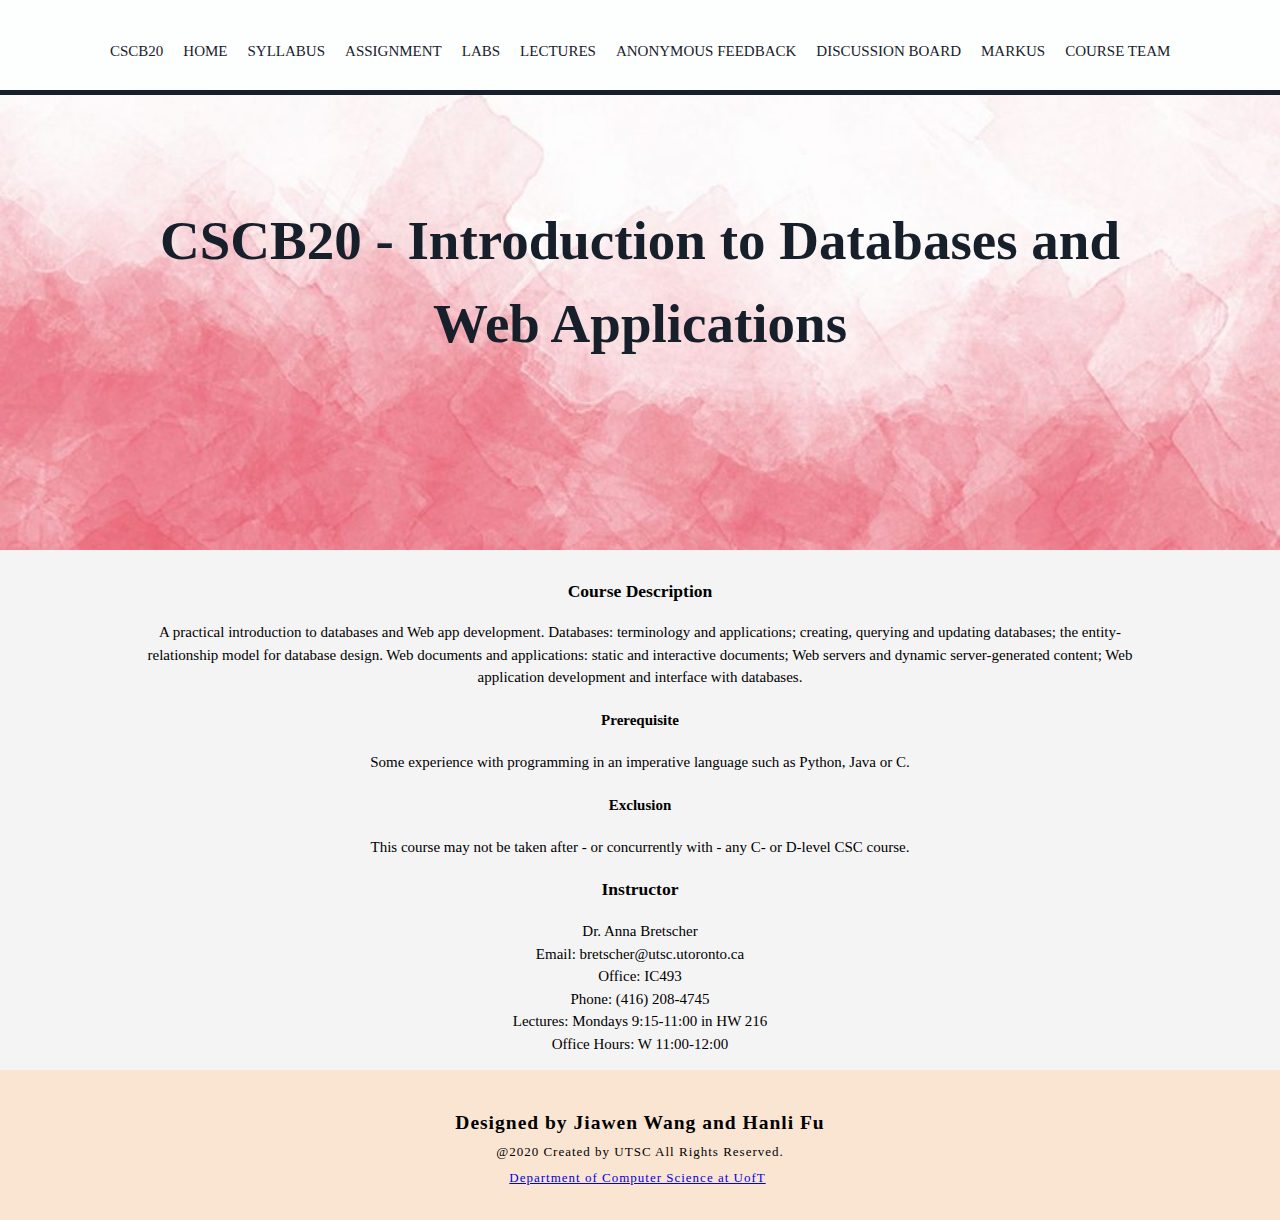
<file: src/index.html>
<!DOCTYPE html>
<html>
<head>
	<meta charset="utf-8">
	<meta name="viewport" content="width=device-width">

	<title>CSCB20</title>
	<link rel="stylesheet" type="text/css" href="index.css">
</head>
<body>
	<header>
		<div class="container">
			</div>
			<nav>
			   <ul>
			   	   <li><a href="index.html">CSCB20</a></li>
                   <li><a href="index.html">Home</a> </li>
                   <li><a href="syllabus.html">Syllabus</a> </li>
                   <li><a href="assignment.html">Assignment</a> </li>
                   <li><a href="labs.html">Labs</a> </li>
                   <li><a href="lecture.html">Lectures</a> </li>
                   <li><a href="feedback.html">Anonymous Feedback</a> </li>
                   <li><a href="https://piazza.com/class/k5l8ww7kz8l6f0" target="_blank">Discussion Board</a> </li>
                   <li><a href="https://markus.utsc.utoronto.ca/cscb20w20/en/assignments" target="_blank">Markus</a> </li>
                   <li><a href="courseteam.html">Course Team</a> </li>
				</ul>
				
			</nav>

		</div>
	</header>

	<section id="display">
		<div class="container">
			<h1>CSCB20 - Introduction to Databases and Web Applications</h1>
			
		</div>
    </section>

    <section id="allbox">
    	<div class="container">
    		<div class="box1">
    			<h3>Course Description</h3>
    			<p>A practical introduction to databases and Web app development. Databases: terminology and applications; creating, querying and updating databases; the entity-relationship model for database design. Web documents and applications: static and interactive documents; Web servers and dynamic server-generated content; Web application development and interface with databases.</p>
    			<h4>Prerequisite </h4>
    			<p>Some experience with programming in an imperative language such as Python, Java or C.</p>
    			<h4>Exclusion</h4>
    			<p>This course may not be taken after - or concurrently with - any C- or D-level CSC course.</p>
    			<h3>Instructor</h3>
    		<p>Dr. Anna Bretscher<br>	
              Email:  bretscher@utsc.utoronto.ca<br>
              Office:	IC493<br>
              Phone:	(416) 208-4745<br>
              Lectures:	Mondays 9:15-11:00 in HW 216<br>
              Office Hours:	W 11:00-12:00</p>

    		</div>
    	
    	
       </div>

    </section>


    <footer>
		<div class="right-texts">
			<h2>Designed by Jiawen Wang and Hanli Fu</h2>
			<p class="left-text">@2020 Created by UTSC All Rights Reserved.</p>
			<ul>
			<a id = 'footertext' href="http://web.cs.toronto.edu/" target="_blank">Department of Computer Science at UofT</a> 
			</ul>
		</div>
    </footer>

</body>
</html>
</file>
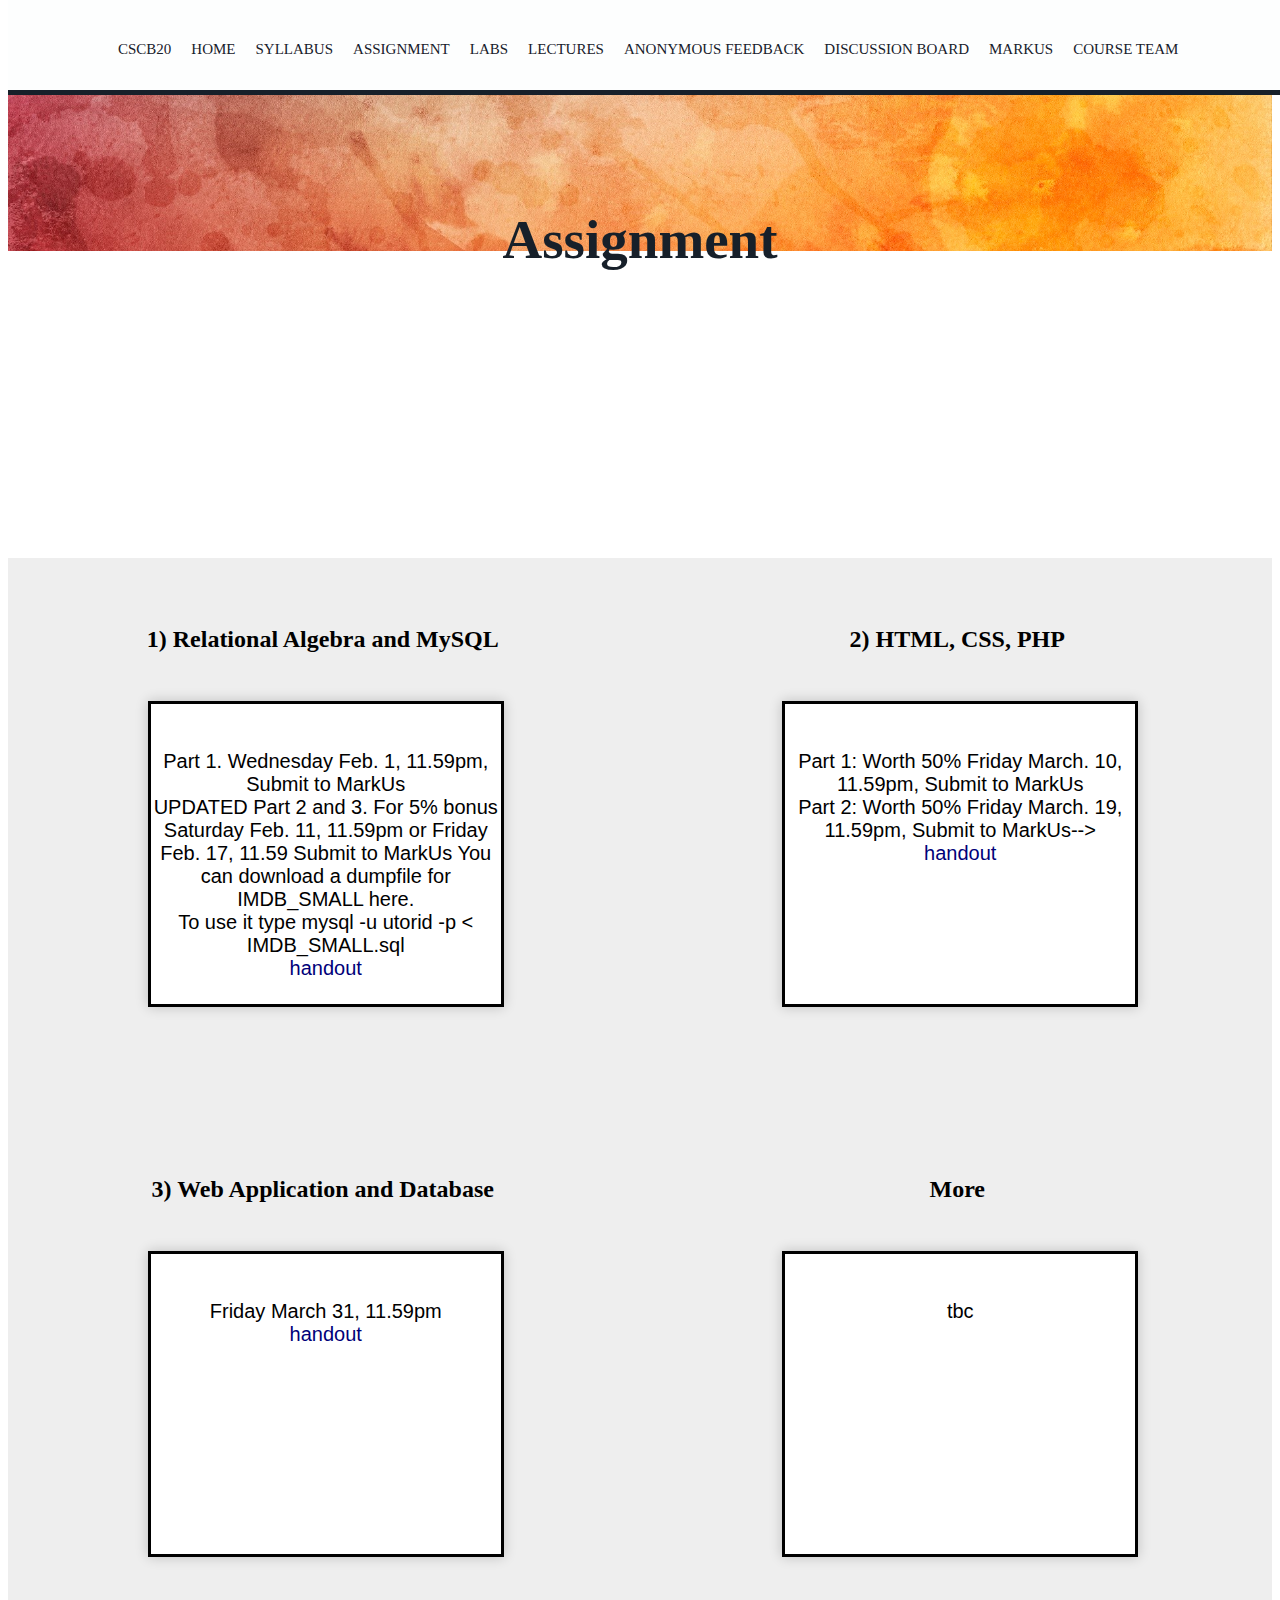
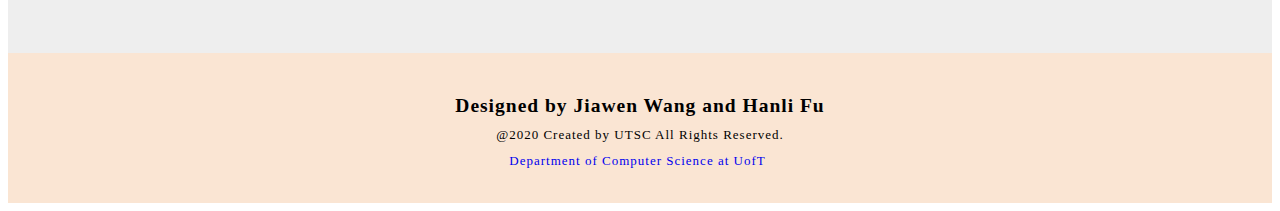
<file: src/assignment.html>
<!DOCTYPE html>

<html>
<head>
	<title>assignment</title>
	<link rel="stylesheet" type="text/css" href="assignment.css">
    <style type="text/css">
      a {text-decoration: none}
  </style>

</head>

	<header>
		<div class="container">
			</div>
			<nav>
			   <ul>
			   	   <li><a href="index.html">CSCB20</a></li>
                   <li><a href="index.html">Home</a> </li>
                   <li><a href="syllabus.html">Syllabus</a> </li>
                   <li><a href="assignment.html">Assignment</a> </li>
                   <li><a href="labs.html">Labs</a> </li>
                   <li><a href="lecture.html">Lectures</a> </li>
                   <li><a href="feedback.html">Anonymous Feedback</a> </li>
                   <li><a href="https://piazza.com/class/k5l8ww7kz8l6f0" target="_blank">Discussion Board</a> </li>
                   <li><a href="https://markus.utsc.utoronto.ca/cscb20w20/en/assignments" target="_blank">Markus</a> </li>
                   <li><a href="courseteam.html">Course Team</a> </li>
				</ul>
				
			</nav>

		</div>
	</header>

	<section id="display">
		<div class="container">
			<h1>Assignment</h1>
			
		</div>
    </section>





<body>
	<div class="containerass">
		<div>
		<h2 align="center" align="center"><b>1) Relational Algebra and MySQL</b></h2>
    <div class="text">
          <p class="assignmentpara"  align="center">
          	<br><br>
              Part 1. Wednesday Feb. 1, 11.59pm, Submit to MarkUs<br>
              UPDATED Part 2 and 3. For 5% bonus Saturday Feb. 11, 11.59pm or Friday Feb. 17, 11.59 Submit to MarkUs You can download a dumpfile for IMDB_SMALL here.<br>
              To use it type mysql -u utorid -p < IMDB_SMALL.sql<br>
              <a href = 'https://www.utsc.utoronto.ca/~bretscher/b20/assignments/a1/'> handout</a>
          
          </p>
        </div>
         </div>
    <div>
          <h2 align="center"><b>2) HTML, CSS, PHP</b></h2>
          <div class="text">
          <p class="assignmentpara"  align="center">
          	<br><br>
            
              Part 1: Worth 50% Friday March. 10, 11.59pm, Submit to MarkUs<br>
              Part 2: Worth 50% Friday March. 19, 11.59pm, Submit to MarkUs--><br>
              <a href = 'http://mathlab.utsc.utoronto.ca/courses/cscb20w17/bretsche/assignments/a2/a2.html'> handout</a>
          </p>
        </div>
    </div>
    <div >
		<h2 align="center"><b>3) Web Application and Database</b></h2>
       <div class="text">
          <p class="assignmentpara"  align="center">
          	<br><br>
              Friday March 31, 11.59pm<br>
              <a href = 'http://www.utsc.utoronto.ca/bretscher/b20/assignments/a3/a3_marking_scheme.txt'> handout</a>
          </p>
        </div>
        </div>
    <div>
          <h2 align="center"><b>More</b></h2>
          <div class="text">
          <p class="assignmentpara"  align="center">
          	<br><br>
              tbc
          </p>
        </div>
    </div>
</div>


</body>
    <footer>

    </div>
    <div class="right-texts">
      <h2 align="center">Designed by Jiawen Wang and Hanli Fu</h2>
      <p class="left-text">@2020 Created by UTSC All Rights Reserved.</p>
      <ul>
          <a id = 'footertext' href="http://web.cs.toronto.edu/" target="_blank">Department of Computer Science at UofT</a> 
        </ul>
      
</div>
    </footer>
</html>
</file>
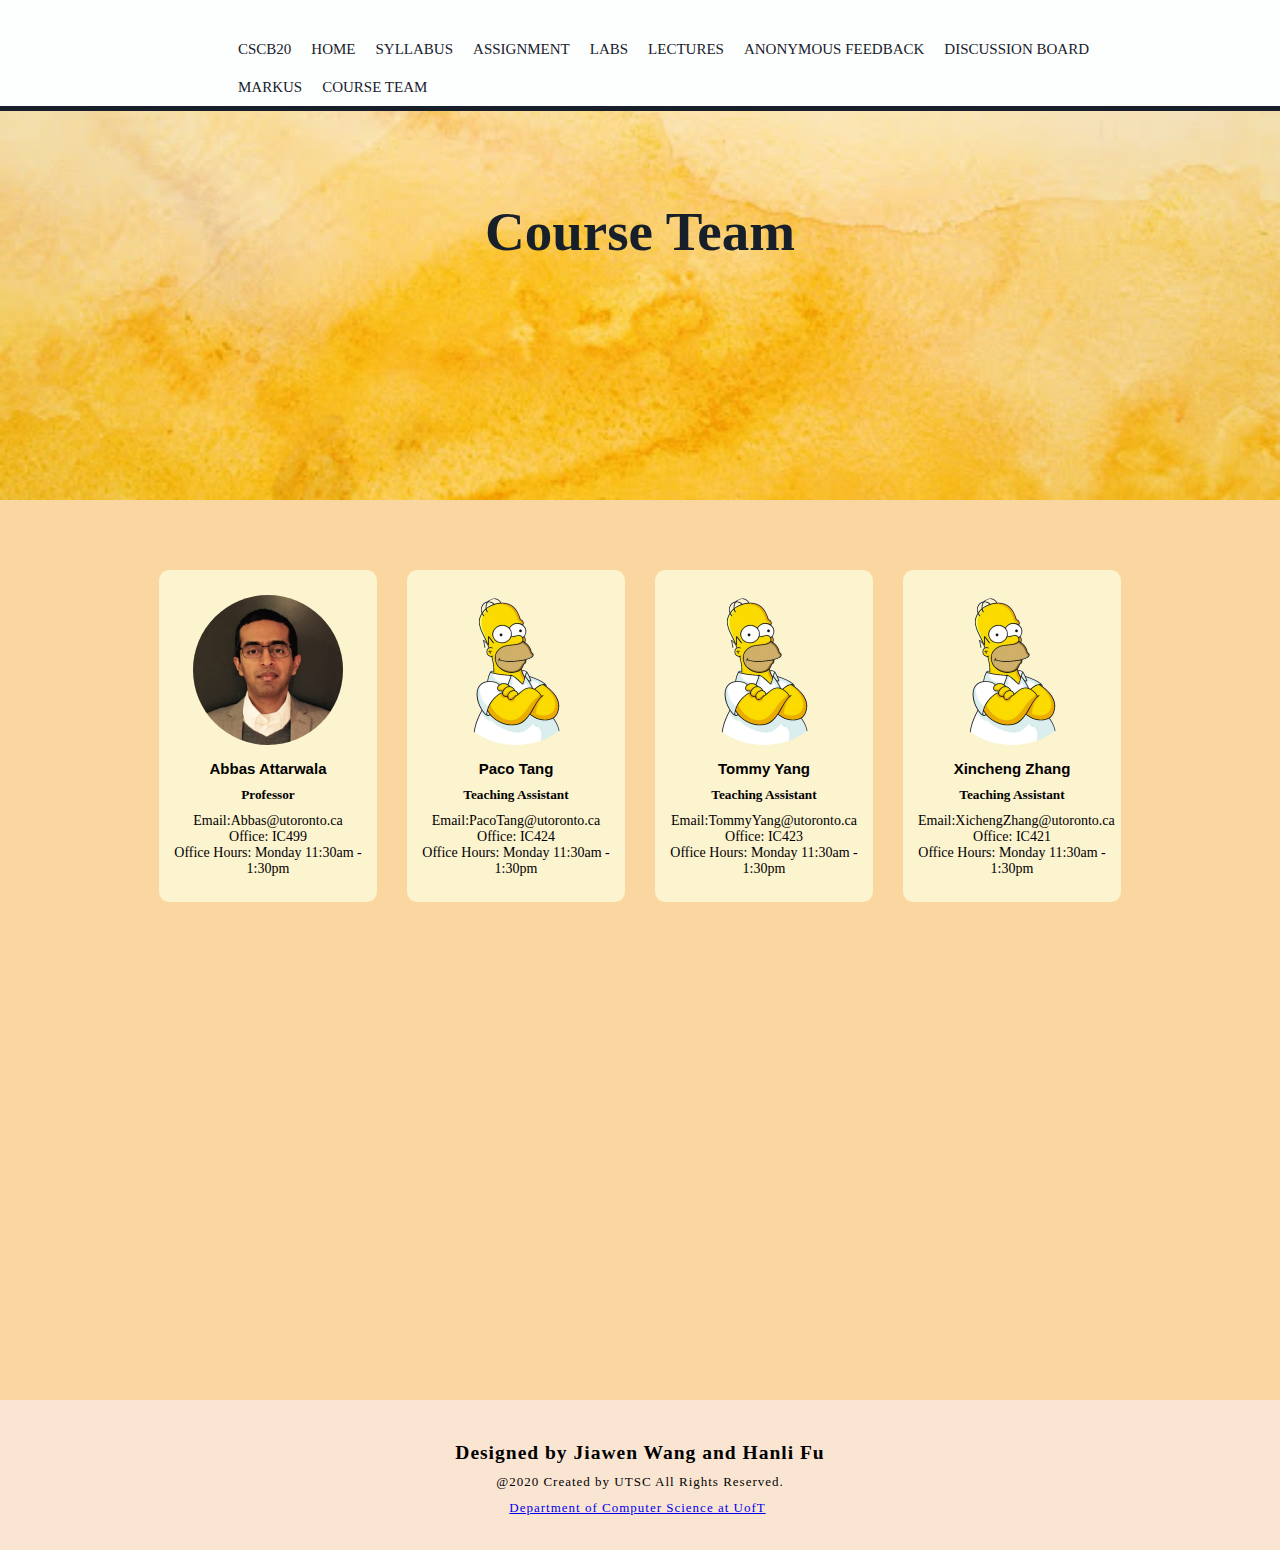
<file: src/courseteam.html>
<!DOCTYPE html>
<html>
  <head>
    <title>CourseTeam</title>

    <link rel="stylesheet" type="text/css" href="courseteam.css" />
  </head>
  <body>
    <header>
      <div class="container">
        <nav>
          <ul>
            <li><a href="index.html">CSCB20</a></li>
            <li><a href="index.html">Home</a></li>
            <li><a href="syllabus.html">Syllabus</a></li>
            <li><a href="assignment.html">Assignment</a></li>
            <li><a href="labs.html">Labs</a></li>
            <li><a href="lecture.html">Lectures</a></li>
            <li><a href="feedback.html">Anonymous Feedback</a></li>
            <li>
              <a href="https://piazza.com/class/k5l8ww7kz8l6f0" target="_blank"
                >Discussion Board</a
              >
            </li>
            <li>
              <a
                href="https://markus.utsc.utoronto.ca/cscb20w20/en/assignments"
                target="_blank"
                >Markus</a
              >
            </li>
            <li><a href="courseteam.html">Course Team</a></li>
          </ul>
        </nav>
      </div>
    </header>

    <section id="display">
      <div class="container">
        <h1>Course Team</h1>
      </div>
    </section>
    <section class="courseteam">
      <div class="container">
        <div class="card">
          <div class="box">
            <img src="./img/abbas.jpg" />
            <h4>Abbas Attarwala</h4>
            <h5>Professor</h5>
            <p>
              Email:Abbas@utoronto.ca<br />
              Office: IC499<br />
              Office Hours: Monday 11:30am - 1:30pm<br />
            </p>
          </div>
        </div>
        <div class="card">
          <div class="box">
            <img src="./img/Simpson1.png" />
            <h4>Paco Tang</h4>
            <h5>Teaching Assistant</h5>
            <p>
              Email:PacoTang@utoronto.ca<br />
              Office: IC424<br />
              Office Hours: Monday 11:30am - 1:30pm<br />
              <p></p>
            </p>
          </div>
        </div>

        <div class="card">
          <div class="box">
            <img src="./img/Simpson1.png" />
            <h4>Tommy Yang</h4>
            <h5>Teaching Assistant</h5>
            <p>
              Email:TommyYang@utoronto.ca<br />
              Office: IC423<br />
              Office Hours: Monday 11:30am - 1:30pm<br />
            </p>
          </div>
        </div>
      
      <div class="card">
        <div class="box">
          <img src="./img/Simpson1.png" />
          <h4>Xincheng Zhang</h4>
          <h5>Teaching Assistant</h5>
          <p>
            Email:XichengZhang@utoronto.ca<br />
            Office: IC421<br />
            Office Hours: Monday 11:30am - 1:30pm<br />
          </p>
        </div>
	  </div>
	  </div>
    </section>

    <footer>
      <div class="right-texts">
        <h2>Designed by Jiawen Wang and Hanli Fu</h2>
        <p class="left-text">@2020 Created by UTSC All Rights Reserved.</p>
        <ul>
          <a id="footertext" href="http://web.cs.toronto.edu/" target="_blank"
            >Department of Computer Science at UofT</a
          >
        </ul>
      </div>
    </footer>
  </body>
</html>
</file>
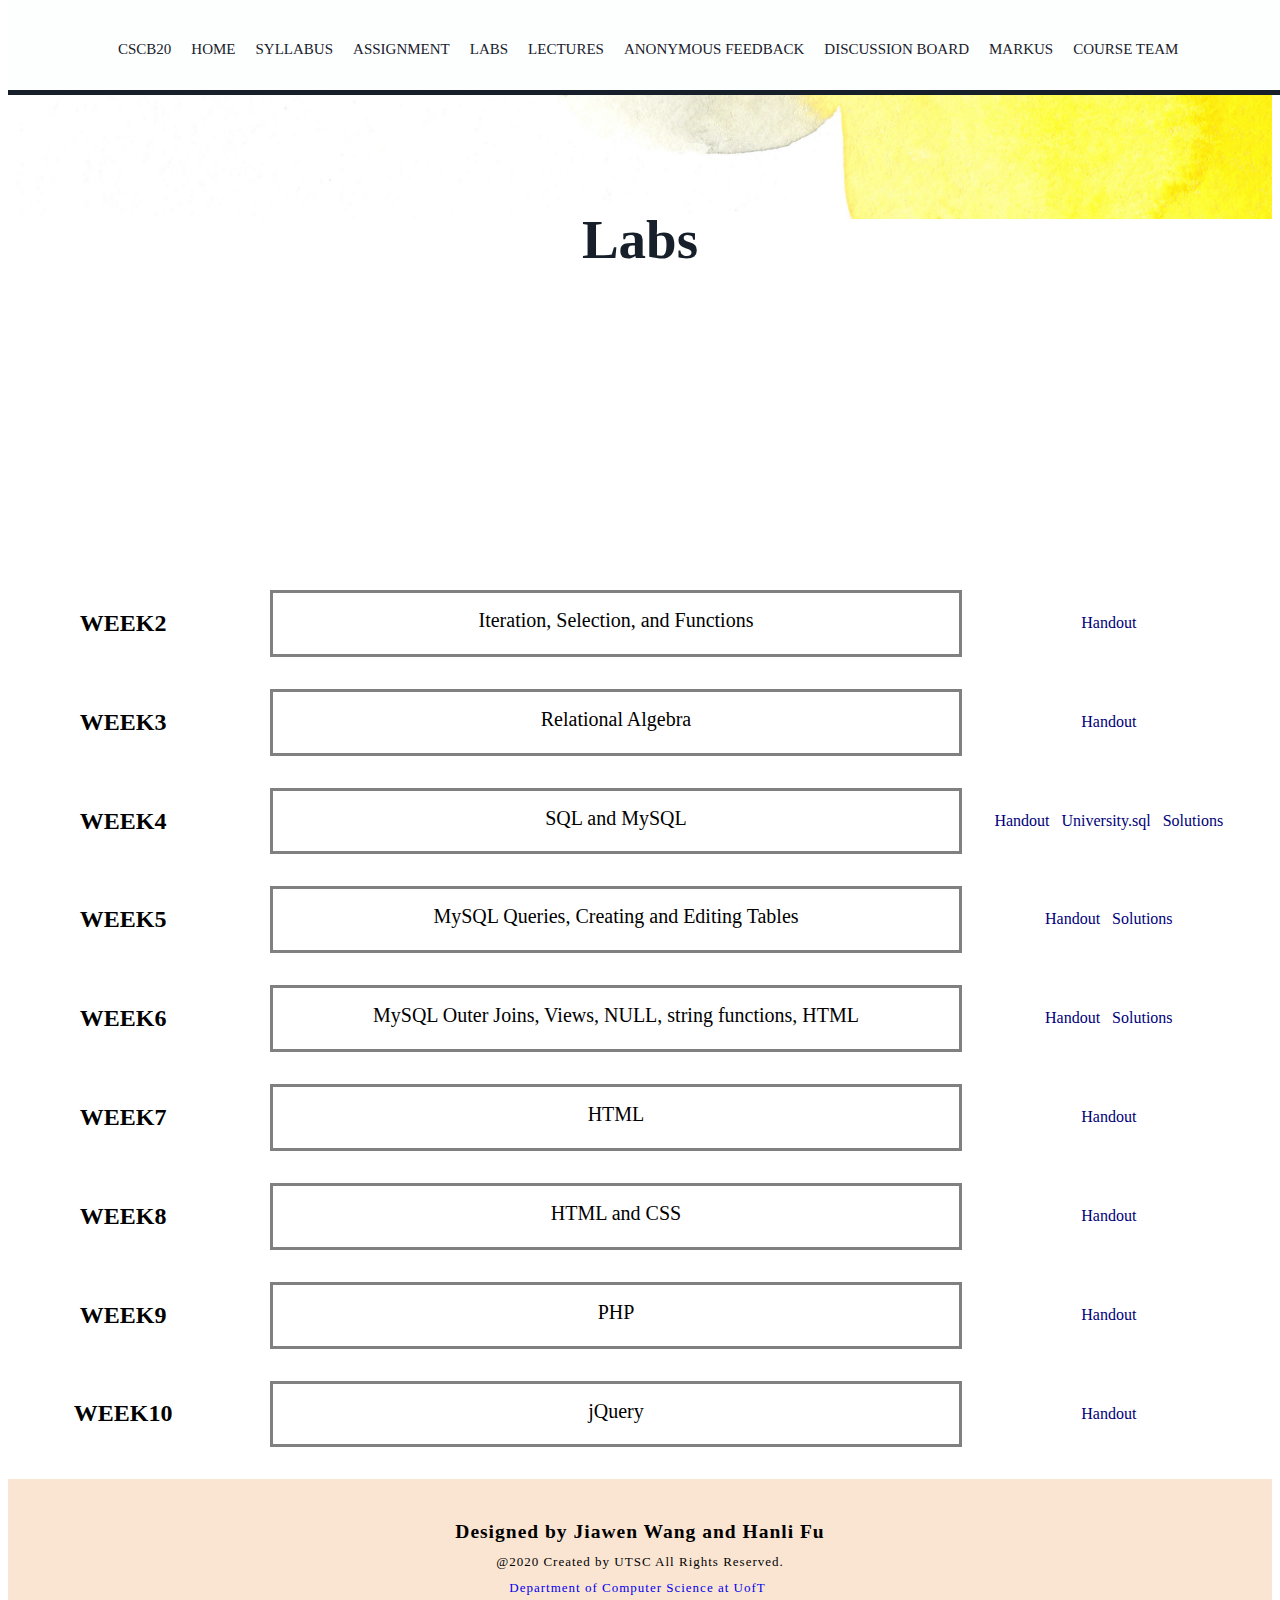
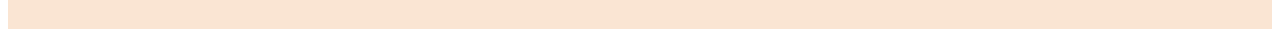
<file: src/labs.html>
<!Doctype html>

<html>
<head>
	<title>lectures</title>
	<link rel="stylesheet" type="text/css" href="labs.css">
		<style type="text/css">
      a {text-decoration: none}
  </style>
</head>
<body>

	<header>
		<div class="container">
			</div>
			<nav>
			   <ul>
			   	   <li><a href="index.html">CSCB20</a></li>
                   <li><a href="index.html">Home</a> </li>
                   <li><a href="syllabus.html">Syllabus</a> </li>
                   <li><a href="assignment.html">Assignment</a> </li>
                   <li><a href="labs.html">Labs</a> </li>
                   <li><a href="lecture.html">Lectures</a> </li>
                   <li><a href="feedback.html">Anonymous Feedback</a> </li>
                   <li><a href="https://piazza.com/class/k5l8ww7kz8l6f0" target="_blank">Discussion Board</a> </li>
                   <li><a href="https://markus.utsc.utoronto.ca/cscb20w20/en/assignments" target="_blank">Markus</a> </li>
                   <li><a href="courseteam.html">Course Team</a> </li>
				</ul>
				
			</nav>

		</div>
	</header>

	<section id="display">
		<div class="container">
			<h1>Labs</h1>
			
		</div>
    </section>







<body>
	<div class="containerlab">
		<div>
		<h2 align="center"><b>WEEK2</b></h2>
	    </div>
		<div class = 'border' align="center">Iteration, Selection, and Functions</div>
		<div align="center">
			<div class="rem">
			<a href="https://www.utsc.utoronto.ca/~bretscher/b20/tutorials/t1/">Handout</a>
		</div>
		</div>
		<div>
		<h2 align="center"><b>WEEK3</b></h2>
	    </div>
		<div class = 'border' align="center">Relational Algebra</div>
		<div align="center">
			<div class="rem">
			<a href="https://www.utsc.utoronto.ca/~bretscher/b20/tutorials/t2/relational.pdf">Handout</a>
		</div>
		</div>



		<div>
		<h2 align="center"><b>WEEK4</b></h2>
	    </div>
		<div class = 'border' align="center">SQL and MySQL</div>
		<div align="center">
			<div class="rem">
			<a href="https://www.utsc.utoronto.ca/~bretscher/b20/tutorials/t3/index.html">Handout</a>&nbsp&nbsp
			<a href="https://www.utsc.utoronto.ca/~bretscher/b20/tutorials/t3/university.sql">University.sql</a>&nbsp&nbsp
			<a href="https://www.utsc.utoronto.ca/~bretscher/b20/tutorials/t3/query_solns.html">Solutions</a>
		</div>
		</div>
		<div>
		<h2 align="center"><b>WEEK5</b></h2>
	    </div>
		<div class = 'border' align="center">MySQL Queries, Creating and Editing Tables</div>
		<div align="center">
			<div class="rem">
			<a href="https://www.utsc.utoronto.ca/~bretscher/b20/tutorials/t4/handout.pdf">Handout</a>&nbsp&nbsp
			<a href="https://www.utsc.utoronto.ca/~bretscher/b20/tutorials/t4/tut4_soln.pdf">Solutions</a>
		</div>
		</div>



		<div>
		<h2 align="center"><b>WEEK6</b></h2>
	    </div>
		<div class = 'border' align="center">MySQL Outer Joins, Views, NULL, string functions, HTML</div>
		<div align="center">
			<div class="rem">
			<a href="https://www.utsc.utoronto.ca/~bretscher/b20/tutorials/t5/handout.pdf">Handout</a>&nbsp&nbsp
			<a href="https://www.utsc.utoronto.ca/~bretscher/b20/tutorials/t5/t5_soln.pdf">Solutions</a>
		</div>
		</div>



		<div>
		<h2 align="center"><b>WEEK7</b></h2>
	    </div>
		<div class = 'border' align="center">HTML</div>
		<div align="center">
			<div class="rem">
			<a href="https://www.utsc.utoronto.ca/~bretscher/b20/tutorials/t7/handout.pdf">Handout</a>
		</div>
		</div>



		<div>
		<h2 align="center"><b>WEEK8</b></h2>
	    </div>
		<div class = 'border' align="center">HTML and CSS</div>
		<div align="center">
			<div class="rem">
			<a href="https://www.utsc.utoronto.ca/~bretscher/b20/tutorials/t8/">Handout</a>
		</div>
		</div>



		<div>
		<h2 align="center"><b>WEEK9</b></h2>
	    </div>
		<div class = 'border' align="center">PHP</div>
		<div align="center">
			<div class="rem">
			<a href="https://www.utsc.utoronto.ca/~bretscher/b20/tutorials/t9/">Handout</a>
		</div>
		</div>



		<div>
		<h2 align="center"><b>WEEK10</b></h2>
	    </div>
		<div class = 'border' align="center">jQuery</div>
		<div align="center">
			<div class="rem">
			<a href="https://www.w3schools.com/jquery/jquery_syntax.asp">Handout</a>
		</div>
		</div>





	</div>
    

</body>


    <footer>

    <div class="right-texts">
      <h2>Designed by Jiawen Wang and Hanli Fu</h2>
      <p class="left-text">@2020 Created by UTSC All Rights Reserved.</p>
      <ul>
          <a id = 'footertext' href="http://web.cs.toronto.edu/" target="_blank">Department of Computer Science at UofT</a> 
        </ul>
      
</div>
    </footer>
</html>
</file>
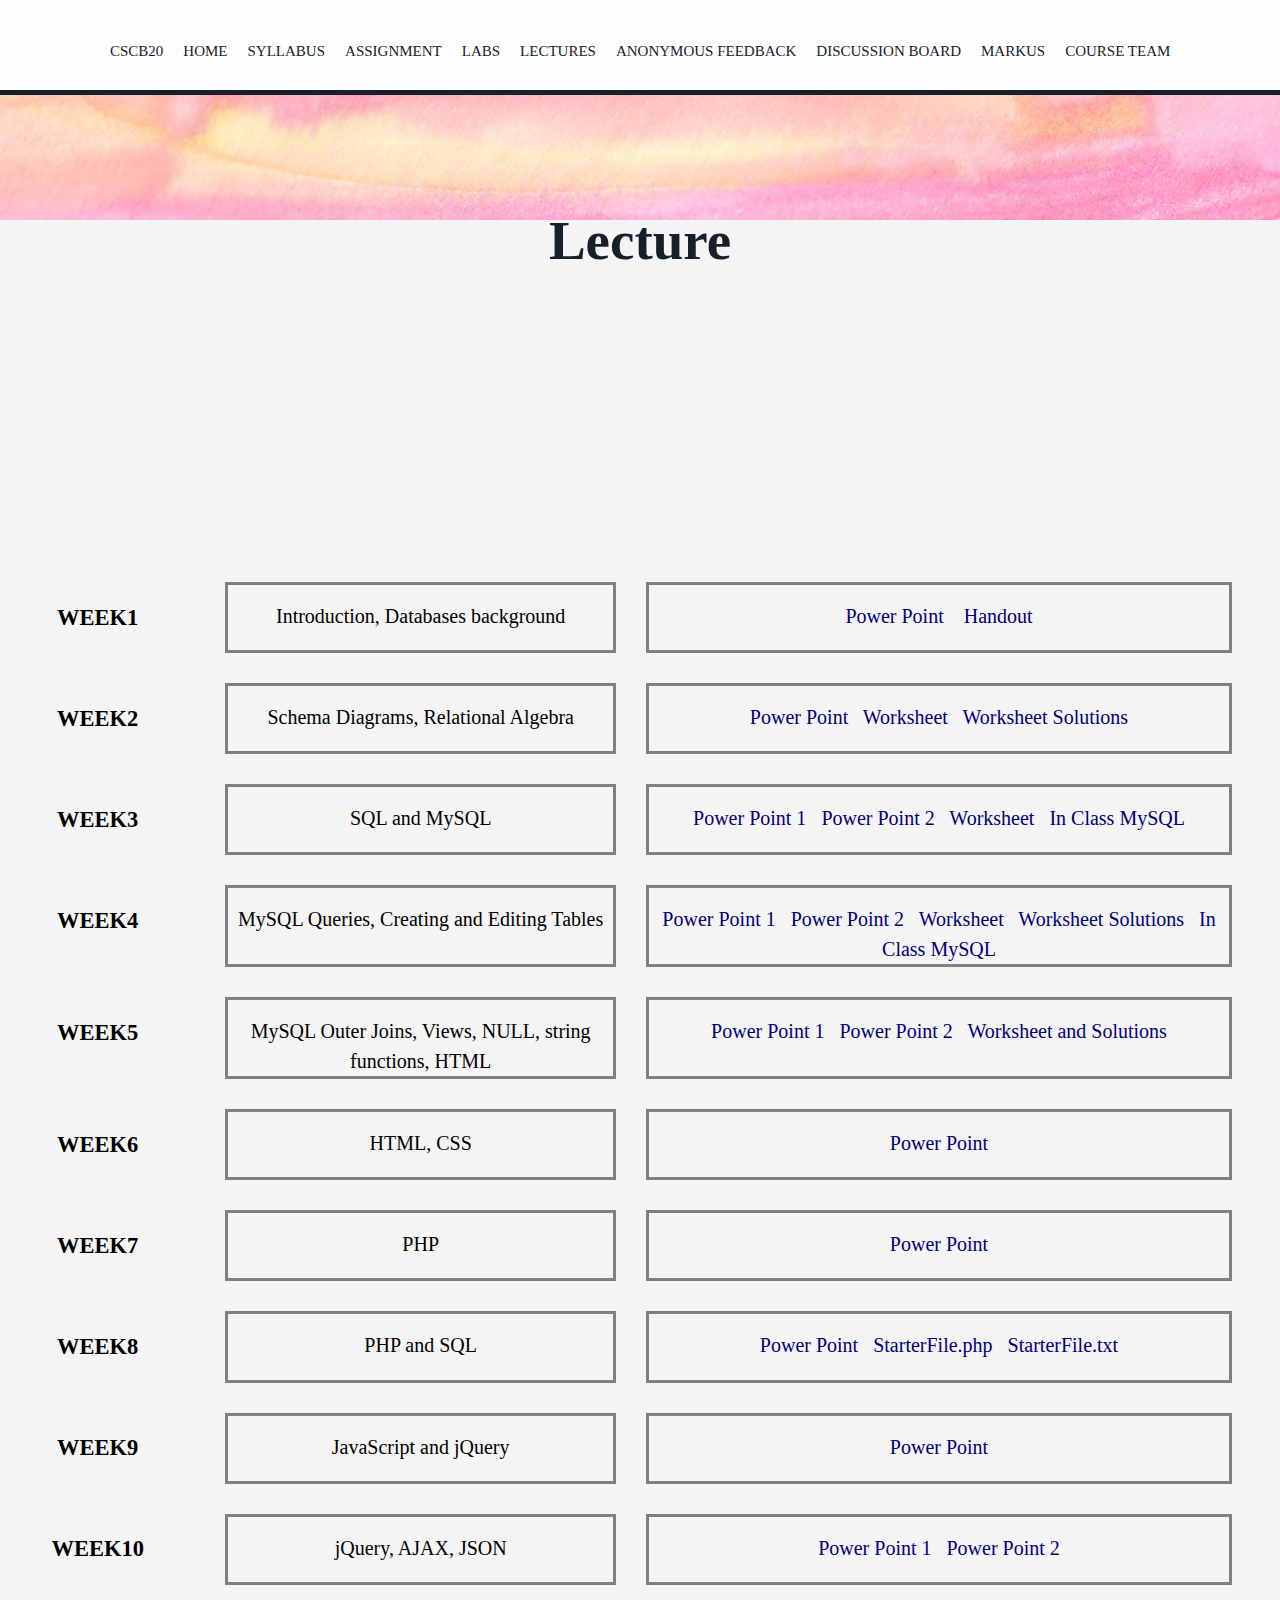
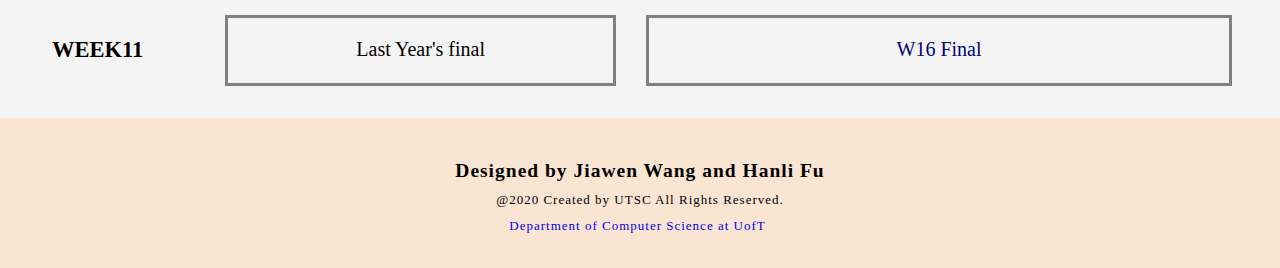
<file: src/lecture.html>
<!Doctype html>

<html>
<head>
	<title>lectures</title>
	<link rel="stylesheet" type="text/css" href="index.css">
	<link rel="stylesheet" type="text/css" href="lecture.css">
	<style type="text/css">
      a {text-decoration: none}
  </style>
</head>
<body>

	<header>
		<div class="container">
			</div>
			<nav>
			   <ul>
			   	   <li><a href="index.html">CSCB20</a></li>
                   <li><a href="index.html">Home</a> </li>
                   <li><a href="syllabus.html">Syllabus</a> </li>
                   <li><a href="assignment.html">Assignment</a> </li>
                   <li><a href="labs.html">Labs</a> </li>
                   <li><a href="lecture.html">Lectures</a> </li>
                   <li><a href="feedback.html">Anonymous Feedback</a> </li>
                   <li><a href="https://piazza.com/class/k5l8ww7kz8l6f0" target="_blank">Discussion Board</a> </li>
                   <li><a href="https://markus.utsc.utoronto.ca/cscb20w20/en/assignments" target="_blank">Markus</a> </li>
                   <li><a href="courseteam.html">Course Team</a> </li>
				</ul>
				
			</nav>

		</div>
	</header>

	<section id="display">
		<div class="container">
			<h1>Lecture</h1>
			
		</div>
    </section>







<body>
	<div class="containerlec">
		<div>
		<h2 align="center"><b>WEEK1</b></h2>
	    </div>
		<div class = 'border' align="center">Introduction, Databases background</div>
		<div class = 'border' align="center">
			<a href="http://www.utsc.utoronto.ca/~bretscher/b20/lectures/w1.pdf">Power Point</a>
			&nbsp&nbsp
			<a href="http://www.utsc.utoronto.ca/~bretscher/b20/lectures/w1_handout.pdf">Handout</a>
		</div>
		<div>
		<h2 align="center"><b>WEEK2</b></h2>
	    </div>
		<div class = 'border' align="center">Schema Diagrams, Relational Algebra</div>
		<div class = 'border' align="center">
			<a href = 'http://www.utsc.utoronto.ca/~bretscher/b20/lectures/w2.pdf'>Power Point</a>&nbsp&nbsp
			<a href="https://www.utsc.utoronto.ca/~bretscher/b20/lectures/worksheets/schema_relational_algebra.pdf">Worksheet</a>&nbsp&nbsp
			<a href="https://www.utsc.utoronto.ca/~bretscher/b20/lectures/worksheets/schema_relational_algebra_soln.pdf">Worksheet Solutions</a>
		</div>
		<div>
		<h2 align="center"><b>WEEK3</b></h2>
	    </div>
		<div class = 'border' align="center">SQL and MySQL</div>
		<div class = 'border' align="center">
		    <a href="http://www.utsc.utoronto.ca/~bretscher/b20/lectures/w3.pdf">Power Point 1</a>&nbsp&nbsp
			<a href="http://www.utsc.utoronto.ca/~bretscher/b20/lectures/w3_ppt_printable.pdf">Power Point 2</a>&nbsp&nbsp
			<a href="https://www.utsc.utoronto.ca/~bretscher/b20/lectures/worksheets/mysql_intro.pdf">Worksheet</a>&nbsp&nbsp
			<a href="https://www.utsc.utoronto.ca/~bretscher/b20/lectures/week4_inclass.rtf"> In Class MySQL</a></div>
		<div>
		<h2 align="center"><b>WEEK4</b></h2>
	    </div>
		<div class = 'border' align="center">MySQL Queries, Creating and Editing Tables</div>
		<div class = 'border' align="center">
			<a href="http://www.utsc.utoronto.ca/~bretscher/b20/lectures/w4.pdf">Power Point 1</a>&nbsp&nbsp
			<a href="http://www.utsc.utoronto.ca/~bretscher/b20/lectures/w4_printable.pdf">Power Point 2</a>&nbsp&nbsp
			<a href ='https://www.utsc.utoronto.ca/~bretscher/b20/lectures/worksheets/more_mysql.pdf'>Worksheet</a>&nbsp&nbsp
			<a href="https://www.utsc.utoronto.ca/~bretscher/b20/lectures/worksheets/more_mysql.pdf">Worksheet Solutions</a>&nbsp&nbsp
			<a href="https://www.utsc.utoronto.ca/~bretscher/b20/lectures/inclass_w5.rtf"> In Class MySQL</a>

		</div>
		<div>
		<h2 align="center"><b>WEEK5</b></h2>
	    </div>
		<div class = 'border' align="center">MySQL Outer Joins, Views, NULL, string functions, HTML</div>
		<div class = 'border' align="center">
			<a href="http://www.utsc.utoronto.ca/~bretscher/b20/lectures/w5.pdf">Power Point 1</a>&nbsp&nbsp
			<a href="http://www.utsc.utoronto.ca/~bretscher/b20/lectures/html.pdf">Power Point 2</a>&nbsp&nbsp
			<a href="https://www.utsc.utoronto.ca/~bretscher/b20/lectures/worksheets/mysql_views.pdf">Worksheet and Solutions</a>

		</div>
		<div>
		<h2 align="center"><b>WEEK6</b></h2>
	    </div>
		<div class = 'border' align="center">HTML, CSS</div>
		<div class = 'border' align="center">
			<a href="http://www.utsc.utoronto.ca/~bretscher/b20/lectures/w7.pdf">Power Point</a>
		</div>
		<div>
		<h2 align="center"><b>WEEK7</b></h2>
	    </div>
		<div class = 'border' align="center">PHP</div>
		<div class = 'border' align="center">
			<a href="http://www.utsc.utoronto.ca/~bretscher/b20/lectures/w8_php.pdf">Power Point</a>
		</div>
		<div>
		<h2 align="center"><b>WEEK8</b></h2>
	    </div>
		<div class = 'border' align="center">PHP and SQL</div>
		<div class = 'border' align="center">
			<a href="http://www.utsc.utoronto.ca/~bretscher/b20/lectures/w9_php_query.pdf">Power Point</a>&nbsp&nbsp
			<a href="http://mathlab.utsc.utoronto.ca/courses/cscb20w17/bretsche/inclass/php_query.php">StarterFile.php</a>&nbsp&nbsp
			<a href="http://mathlab.utsc.utoronto.ca/courses/cscb20w17/bretsche/inclass/php_query.txt">StarterFile.txt</a>
		</div>
		<div>
		<h2 align="center"><b>WEEK9</b></h2>
	    </div>
		<div class = 'border' align="center">JavaScript and jQuery</div>
		<div class = 'border' align="center">
			<a href="http://www.utsc.utoronto.ca/bretscher/b20/lectures/jquery.pdf">Power Point</a>
		</div>
		<div>
		<h2 align="center"><b>WEEK10</b></h2>
	    </div>
		<div class = 'border' align="center">jQuery, AJAX, JSON</div>
		<div class = 'border' align="center">
			<a href="http://www.utsc.utoronto.ca/bretscher/b20/lectures/week11_forms.pdf">Power Point 1</a>&nbsp&nbsp
			<a href="http://www.utsc.utoronto.ca/bretscher/b20/lectures/forms_printable.pdf">Power Point 2</a>
		</div>
		<div>
		<h2 align="center"><b>WEEK11</b></h2>
	    </div>
		<div class = 'border' align="center">Last Year's final</div>
		<div class = 'border' align="center">
			<a href = 'http://www.utsc.utoronto.ca/bretscher/b20/tests/final_f16.pdf'>
			W16 Final</a>
		</div>
	</div>
    

</body>


    <footer>

    
    </div>
    <div class="right-texts">
      <h2>Designed by Jiawen Wang and Hanli Fu</h2>
      <p class="left-text">@2020 Created by UTSC All Rights Reserved.</p>
      <ul>
          <a id = 'footertext' href="http://web.cs.toronto.edu/" target="_blank">Department of Computer Science at UofT</a> 
        </ul>
      
</div>
    </footer>
</html>
</file>
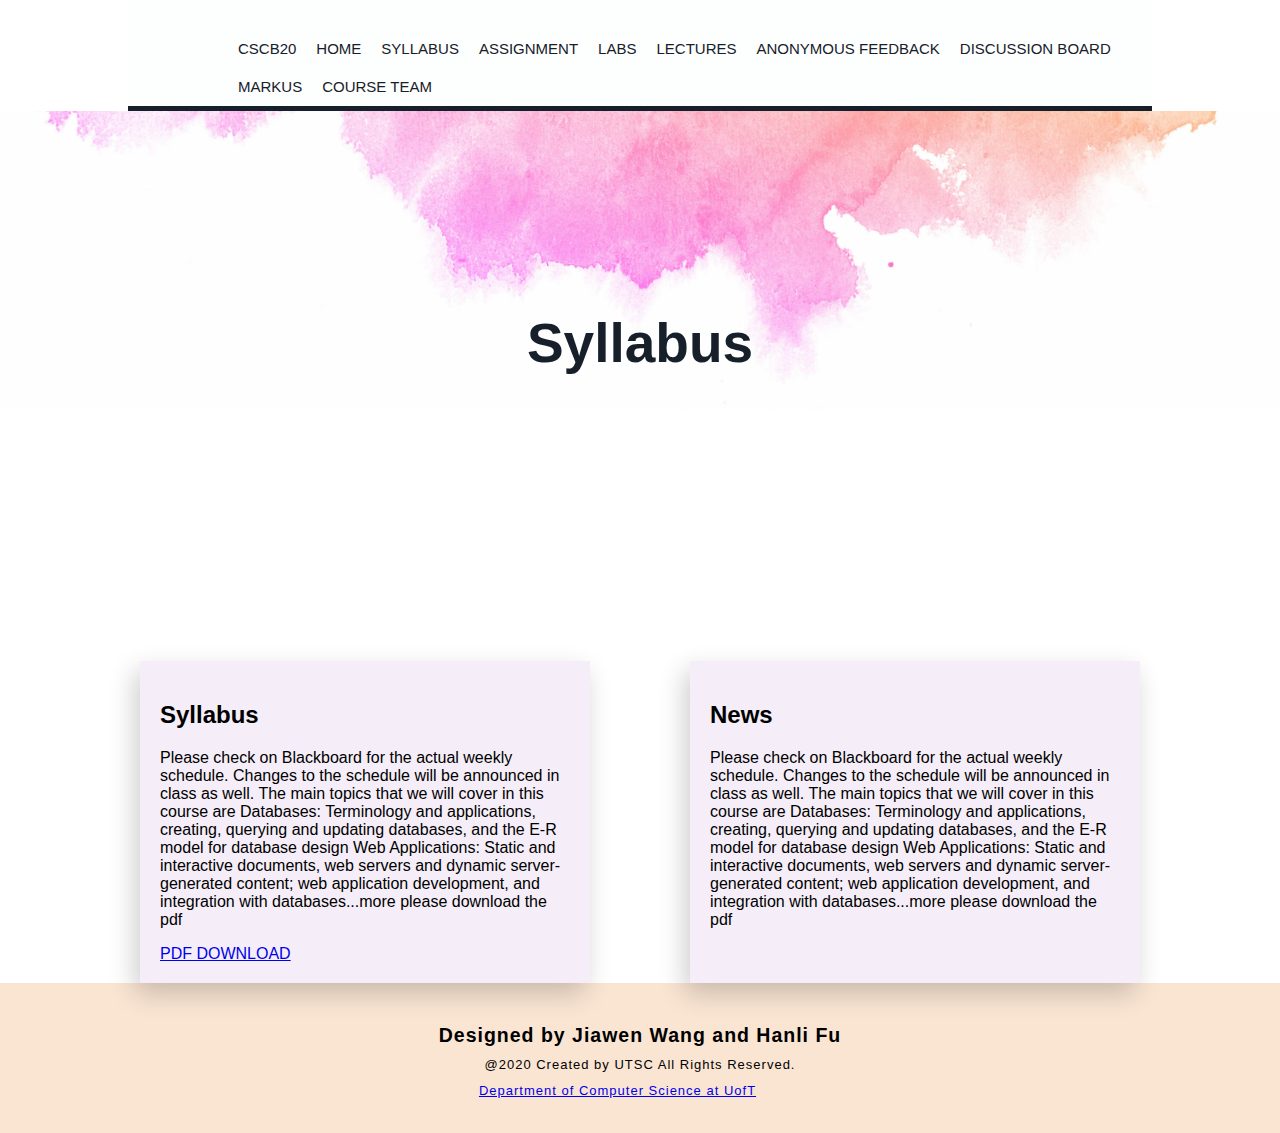
<file: src/syllabus.html>
<!DOCTYPE html>
<html>
<head>
	<title>Syllabus</title>
	<link rel="stylesheet" type="text/css" href="syllabus.css">
	<meta charset="utf-8">
	<meta name="viewport" content="width=device-width">
</head>
<body>

		<header class="container" >
			<nav>
				<ul>
					<li><a href="index.html">CSCB20</a></li>
					<li><a href="index.html">Home</a> </li>
					<li><a href="syllabus.html">Syllabus</a> </li>
					<li><a href="assignment.html">Assignment</a> </li>
					<li><a href="labs.html">Labs</a> </li>
					<li><a href="lecture.html">Lectures</a> </li>
					<li><a href="feedback.html">Anonymous Feedback</a> </li>
					<li><a href="https://piazza.com/class/k5l8ww7kz8l6f0" target="_blank">Discussion Board</a> </li>
					<li><a href="https://markus.utsc.utoronto.ca/cscb20w20/en/assignments" target="_blank">Markus</a> </li>
					<li><a href="courseteam.html">Course Team</a> </li>
				</ul>
			</nav>

		</header>

		
		<div id="content">
			<section id="display">
				<div class="container">
					<h1>Syllabus</h1>
				</div>
			</section>
			<div class="text">
				<div class="box box1">
					<h2>Syllabus</h2>
					<p>Please check on Blackboard for the actual weekly schedule. Changes to the schedule will be announced in class as well. The main topics that we will cover in this course are Databases: Terminology and applications, creating, querying and updating databases, and the E-R model for database design
					Web Applications: Static and interactive documents, web servers and dynamic server-generated content; web application development, and integration with databases...more please download the pdf</p>
					<a href =https://www.utsc.utoronto.ca/~bretscher/b20/syllabus.pdf>PDF DOWNLOAD</a>
				</div>
				<div class="box box2">
					<h2>News</h2>
					<p>Please check on Blackboard for the actual weekly schedule. Changes to the schedule will be announced in class as well. The main topics that we will cover in this course are Databases: Terminology and applications, creating, querying and updating databases, and the E-R model for database design
					Web Applications: Static and interactive documents, web servers and dynamic server-generated content; web application development, and integration with databases...more please download the pdf</p>
				</div>
			</div>
		</div>
		
		<footer>
			<div class="right-texts">
			<h2>Designed by Jiawen Wang and Hanli Fu</h2>
			<p class="left-text">@2020 Created by UTSC All Rights Reserved.</p>
			<a id = 'footertext' href="http://web.cs.toronto.edu/" target="_blank">Department of Computer Science at UofT</a> 
			</div>
		</footer>
	</body>
</html>
</file>
<file: src/index.css>
@media screen and (min-width: 992px) {
  body {
    font-family: "Palatino Linotype", "Book Antiqua", Palatino, serif;
    font-size: 15px;
    line-height: 1.5;
    padding: 0;
    margin: 0;
    background-color: #f4f4f4;
  }
  .container {
    width: 80%;
    overflow: hidden;
    margin: auto;
  }

  header {
    background: #fdfefe;
    color: #c5e1a5;
    padding-top: 30px;
    min-height: 60px;
    border-bottom: #17202a 5px solid;
    top: 0;
    position: fixed;
    width: 100%;
  }

  header a {
    color: #17202a;
    text-decoration: none;
    text-transform: uppercase;
    font-size: 15px;
  }
  header ul {
    margin: 0;
    padding: 0;
  }
  header li {
    float: left;
    display: inline;
    padding: 10px 10px 10px 10px;
  }

  header nav {
    margin-left: 100px;
  }

  /*display*/

  #display {
    padding-top: 50px;
    min-height: 500px;
    background: url("./img/watercolor.jpg") 0 -50px;
    background-size: cover;
    text-align: center;
    color: #17202a;
  }
  #display h1 {
    margin-top: 150px;
    font-size: 55px;
  }
  /*boxes*/
  #allbox {
    margin-top: 10px;
  }
  #allbox .box1 {
    float: left;
    text-align: center;
  }
  #allbox .box2 {
    float: left;
    text-align: center;
  }
  footer {
    background: #fae5d3;
    padding: 0px 0px;
    height: 150px;
    margin-top: auto;
  }

.right-texts {
    padding-top: 30px;
    font-size: 13px;
    letter-spacing: 1px;
    line-height: 13px;
    text-overflow: ellipsis;
    text-align: center;
    white-space: nowrap;
}
  #footertext {
    padding-right: 45px;
  }
}

/* for phone */
@media only screen and (max-width: 992px) {
  body {
    font-family: "Palatino Linotype", "Book Antiqua", Palatino, serif;
    font-size: 15px;
    line-height: 1.5;
    padding: 0;
    margin: 0;
    background-color: #f4f4f4;
  }
  .container {
    width: 80%;
    overflow: hidden;
    margin: auto;
  }

  header {
    background: #fdfefe;
    color: #c5e1a5;
    padding-top: 30px;
    min-height: 60px;
    border-bottom: #17202a 5px solid;
    top: 0;
    position: fixed;
    width: 100%;
  }

  header a {
    color: #17202a;
    text-decoration: none;
    text-transform: uppercase;
    font-size: 15px;
  }
  header ul {
    margin: 0;
    padding: 0;
  }
  header li {
    float: left;
    display: inline;
    padding: 10px 10px 10px 10px;
  }

  header nav {
    margin-left: 100px;
  }

  /*display*/

  #display {
    padding-top: 50px;
    min-height: 500px;
    background: url("./img/watercolor.jpg") 0 -50px;
    background-size: cover;
    text-align: center;
    color: #17202a;
  }
  #display h1 {
    margin-top: 150px;
    font-size: 55px;
  }
  /*boxes*/
  #allbox {
    margin-top: 10px;
  }
  #allbox .box1 {
    float: left;
    text-align: center;
  }
  #allbox .box2 {
    float: left;
    text-align: center;
  }
  footer {
    background: #fae5d3;
    padding: 0px 0px;
    height: 150px;
    margin-top: auto;
    width: 100%;
  }

  .right-texts {
    padding-top: 30px;
    font-size: 13px;
    letter-spacing: 1px;
    line-height: 13px;
    text-overflow: ellipsis;
    text-align: center;
    white-space: nowrap;
  }
  #footertext {
    padding-right: 45px;
  }
}
</file>
<file: src/assignment.css>
.containerass {
  display: grid;
  grid-gap: 5px;
  grid-template-columns: 1fr 1fr;
  background-color: #eee;
}
.containerass div {
  background: #eee;
  margin: 3rem;
}

.assignmentpara {
  background-color: white;
  height: 300px;
  margin-left: 10%;
  width: 80%;
  border-style: solid;
  border-color: black;
  color: black;
  text-align: center;
  -webkit-box-shadow: 0 0 12px rgba(0, 0, 0, 0.2);
  box-shadow: 0 0 12px rgba(0, 0, 0, 0.2);
  overflow: auto;
}
.text {
  font-family: "Comic Sans MS", cursive, sans-serif;
  font-size: 20px;
}
#display {
  padding-top: 50px;
  min-height: 500px;
  background: url("./img/watercolor1.jpg") no-repeat 0 -600px;
  background-size: cover;
  text-align: center;
  color: #17202a;
}
#display h1 {
  margin-top: 150px;
  font-size: 55px;
}
.container {
  width: 80%;
  overflow: hidden;
  margin: auto;
}
header {
  background: #fdfefe;
  color: #c5e1a5;
  padding-top: 30px;
  min-height: 60px;
  border-bottom: #17202a 5px solid;
  top: 0;
  position: fixed;
  width: 100%;
}

header a {
  color: #17202a;
  text-decoration: none;
  text-transform: uppercase;
  font-size: 15px;
}
header ul {
  margin: 0;
  padding: 0;
}
header li {
  float: left;
  display: inline;
  padding: 10px 10px 10px 10px;
}

header nav {
  margin-left: 100px;
}

footer {
  background: #fae5d3;
  padding: 0px 0px;
  height: 150px;
  margin-top: auto;
}
.containerforfooter {
  max-width: 1500px;
  margin: auto;
  padding: 0px 400px;
  display: flex;
  align-items: center;
}
.right-texts {
    padding-top: 30px;
    font-size: 13px;
    letter-spacing: 1px;
    line-height: 13px;
    text-overflow: ellipsis;
    text-align: center;
    white-space: nowrap;
}
#footertext {
  padding-right: 45px;
}

.containerass a:link {
  color: #000079;
}
.containerass a:visited {
  color: #921aff;
}
.containerass a:hover {
  color: #ddddff;
}
.containerass a:active {
  color: green;
}

/* for phone */
@media only screen and (max-width: 992px) {
  .containerass {
    display: grid;
    grid-gap: 5px;
    grid-template-columns: 1fr 1fr;
    background-color: #eee;
  }
  .containerass div {
    background: #eee;
    margin: 3rem;
  }

  .assignmentpara {
    background-color: white;
    height: 300px;
    margin-left: 10%;
    width: 80%;
    border-style: solid;
    border-color: black;
    color: black;
    text-align: center;
    -webkit-box-shadow: 0 0 12px rgba(0, 0, 0, 0.2);
    box-shadow: 0 0 12px rgba(0, 0, 0, 0.2);
    overflow: auto;
  }
  .text {
    font-family: "Comic Sans MS", cursive, sans-serif;
    font-size: 20px;
  }
  #display {
    padding-top: 50px;
    min-height: 500px;
    background: url("./img/watercolor1.jpg") no-repeat 0 -600px;
    background-size: cover;
    text-align: center;
    color: #17202a;
  }
  #display h1 {
    margin-top: 150px;
    font-size: 55px;
  }
  .container {
    width: 80%;
    overflow: hidden;
    margin: auto;
  }
  header {
    background: #fdfefe;
    color: #c5e1a5;
    padding-top: 30px;
    min-height: 60px;
    border-bottom: #17202a 5px solid;
    top: 0;
    position: fixed;
    width: 100%;
  }

  header a {
    color: #17202a;
    text-decoration: none;
    text-transform: uppercase;
    font-size: 15px;
  }
  header ul {
    margin: 0;
    padding: 0;
  }
  header li {
    float: left;
    display: inline;
    padding: 10px 10px 10px 10px;
  }

  header nav {
    margin-left: 100px;
  }

  footer {
    background: #fae5d3;
    padding: 0px 0px;
    height: 150px;
    margin-top: auto;
  }
  .containerforfooter {
    max-width: 1500px;
    margin: auto;
    padding: 0px 400px;
    display: flex;
    align-items: center;
  }
  .right-texts {
    padding-top: 30px;
    font-size: 13px;
    letter-spacing: 1px;
    line-height: 13px;
    text-overflow: ellipsis;
    text-align: center;
    white-space: nowrap;
  }
  #footertext {
    padding-right: 45px;
  }

  .containerass a:link {
    color: #000079;
  }
  .containerass a:visited {
    color: #921aff;
  }
  .containerass a:hover {
    color: #ddddff;
  }
  .containerass a:active {
    color: green;
  }
}
</file>
<file: src/courseteam.css>
@media screen and (min-width: 992px) {
  body {
    margin: 0;
    padding: 0;
  }

  * {
    box-sizing: border-box;
  }
  .container {
    max-width: 1140px;
    margin: auto;
    min-height: 30px;
  }
  .courseteam {
    min-height: 100vh;
    padding: 70px 20px;
    background-color: #fad7a0;
  }
  .courseteam .card {
    width: 25%;
    float: left;
    padding: 0px 15px;
  }
  .courseteam .card .box {
    padding: 15px;
    background-color: #fcf3cf;
    border-radius: 10px;
    transition: margin 0.5s ease, box-shadow 0.5s;
  }

  .courseteam .card .box:hover {
    margin-top: -15px;
    box-shadow: 0px 0px 20px #85929e;
  }
  .courseteam .card .box img {
    width: 150px;
    display: block;
    border-radius: 50%;
    margin: 10px auto;
  }
  .courseteam .card .box h4 {
    font-size: 15px;
    font-family: Verdana, Geneva, sans-serif;
    margin: 15px 0px 10px;
    text-align: center;
    font-weight: 600;
  }

  .courseteam .card .box h5 {
    text-align: center;
    margin: 0px 0px 10px;
  }

  .courseteam .card .box p {
    text-align: center;
    margin: 0px 0px 10px;
    font-size: 14px;
    font-weight: 400;
  }

  #display {
    padding-top: 50px;
    min-height: 500px;
    background: url("./img/watercolor5.jpg") no-repeat 0 -300px;
    background-size: cover;
    text-align: center;
    color: #17202a;
  }
  #display h1 {
    margin-top: 150px;
    font-size: 55px;
  }
  .container {
    width: 80%;
    overflow: hidden;
    margin: auto;
  }
  header {
    background: #fdfefe;
    color: #c5e1a5;
    padding-top: 30px;
    min-height: 60px;
    border-bottom: #17202a 5px solid;
    top: 0;
    position: fixed;
    width: 100%;
  }

  header a {
    color: #17202a;
    text-decoration: none;
    text-transform: uppercase;
    font-size: 15px;
  }
  header ul {
    margin: 0;
    padding: 0;
  }
  header li {
    float: left;
    display: inline;
    padding: 10px 10px 10px 10px;
  }

  header nav {
    margin-left: 100px;
  }

  footer {
    background: #fae5d3;
    padding: 0px 0px;
    height: 150px;
    margin-top: auto;
  }
.right-texts {
    padding-top: 30px;
    font-size: 13px;
    letter-spacing: 1px;
    line-height: 13px;
    text-overflow: ellipsis;
    text-align: center;
    white-space: nowrap;
}
  #footertext {
    padding-right: 45px;
  }

  .containerlab a:link {
    color: #000079;
  }
  .containerlab a:visited {
    color: #921aff;
  }
  .containerlab a:hover {
    color: #ddddff;
  }
  .containerlab a:active {
    color: green;
  }
}

/* for phone */
@media only screen and (max-width: 992px) {
  body {
    margin: 0;
    padding: 0;
  }

  * {
    box-sizing: border-box;
  }
  .container {
    max-width: 1140px;
    margin: auto;
    min-height: 30px;
  }
  .courseteam {
    min-height: 100vh;
    padding: 70px 20px;
    background-color: #fad7a0;
  }
  .courseteam .card {
    width: 100%;
    padding-top: 15px;
  }
  .courseteam .card .box {
    background-color: #fcf3cf;
    border-radius: 10px;
    transition: margin 0.5s ease, box-shadow 0.5s;
  }

  .courseteam .card .box:hover {
    margin-top: -15px;
    box-shadow: 0px 0px 20px #85929e;
  }
  .courseteam .card .box img {
    width: 150px;
    display: block;
    border-radius: 50%;
    margin: 10px auto;
  }
  .courseteam .card .box h4 {
    font-size: 15px;
    font-family: Verdana, Geneva, sans-serif;
    margin: 15px 0px 10px;
    text-align: center;
    font-weight: 600;
  }

  .courseteam .card .box h5 {
    text-align: center;
    margin: 0px 0px 10px;
  }

  .courseteam .card .box p {
    text-align: center;
    margin: 0px 0px 10px;
    font-size: 14px;
    font-weight: 400;
  }

  #display {
    padding-top: 50px;
    background: url("./img/watercolor5.jpg") no-repeat 0 -300px;
    background-size: cover;
    text-align: center;
    color: #17202a;
  }
  #display h1 {
    margin-top: 150px;
    font-size: 55px;
  }
  .container {
    width: 80%;
    overflow: hidden;
    margin: auto;
  }
  header {
    background: #fdfefe;
    color: #c5e1a5;
    padding-top: 30px;
    min-height: 60px;
    border-bottom: #17202a 5px solid;
    top: 0;
    position: fixed;
    width: 100%;
  }

  header a {
    color: #17202a;
    text-decoration: none;
    text-transform: uppercase;
    font-size: 15px;
  }
  header ul {
    margin: 0;
    padding: 0;
  }
  header li {
    float: left;
    display: inline;
    padding: 10px 10px 10px 10px;
  }

  header nav {
    margin-left: 100px;
  }

  footer {
    background: #fae5d3;
    padding: 0px 0px;
    height: 150px;
    margin-top: auto;
  }
  .right-texts {
    padding-top: 30px;
    font-size: 13px;
    letter-spacing: 1px;
    line-height: 13px;
    text-overflow: ellipsis;
    text-align: center;
    white-space: nowrap;
  }
  #footertext {
    padding-right: 45px;
  }

  .containerlab a:link {
    color: #000079;
  }
  .containerlab a:visited {
    color: #921aff;
  }
  .containerlab a:hover {
    color: #ddddff;
  }
  .containerlab a:active {
    color: green;
  }
}
</file>
<file: src/labs.css>
.containerlab{
	display: grid;
	grid-gap:2em;
	grid-template-columns: 1fr 3fr 1fr;
	margin-top: 2rem;
	margin-right: 3rem;
	margin-bottom: 2rem;
}
.containerlec div{
	background: :#ddd;
}
.border{
	border-style: solid;
    border-color: grey;
    padding-top: 1rem;
    font-family: "Palatino Linotype", "Book Antiqua", Palatino, serif;
    font-size: 20px;
}
.rem{
	padding-top: 1.5rem;
}
#display{
  padding-top: 50px;
  min-height: 500px;
  background: url('./img/watercolor2.jpg') no-repeat 0 -500px;
  background-size: cover;
  text-align: center;
  color:#17202A ;
}
#display h1{
  margin-top: 150px;
  font-size: 55px;
}
.container{
  width:80%;
  overflow: hidden;
  margin: auto;
}
header{
  background: #FDFEFE;
  color: #C5E1A5;
  padding-top: 30px;
  min-height: 60px;
  border-bottom: #17202A 5px solid;
  top:0;
  position: fixed;
  width:100%;

}

header a{
  color: #17202A;
  text-decoration:none;
  text-transform: uppercase;
  font-size: 15px
}
header ul{
  margin: 0;
  padding: 0;
}
header li{
  float: left;
  display: inline;
  padding:10px 10px 10px 10px;
}

header nav{
  margin-left: 100px
}

footer{
  background: #FAE5D3;
  padding: 0px 0px;
  height: 150px;
  margin-top: auto;
}

.right-texts {
    padding-top: 30px;
    font-size: 13px;
    letter-spacing: 1px;
    line-height: 13px;
    text-overflow: ellipsis;
    text-align: center;
    white-space: nowrap;
}
#footertext{
  padding-right:45px;
}

.containerlab a:link{color: #000079;}
.containerlab a:visited{color: 	#921AFF;}
.containerlab a:hover{color: #DDDDFF;}
.containerlab a:active{color: green;}

/* for phone */
@media only screen and (max-width: 992px) {
  .right-texts {
    padding-top: 30px;
    font-size: 13px;
    letter-spacing: 1px;
    line-height: 13px;
    text-overflow: ellipsis;
    text-align: center;
    white-space: nowrap;
  }
}
</file>
<file: src/lecture.css>
.containerlec{
  display: grid;
  grid-gap:2em;
  grid-template-columns: 1fr 2fr 3fr;
  margin-top: 2rem;
  margin-right: 3rem;
  margin-bottom: 2rem;
  text-decoration-style: none;
}
.containerlec div:nth child(odd){
  background: #eee;

}
.containerlec div{
  background: :#ddd;
  text-decoration-style: none;
}
.border{
  border-style: solid;
    border-color: grey;
    padding-top: 1rem;
    font-family: "Palatino Linotype", "Book Antiqua", Palatino, serif;
    font-size: 20px;
}
#display{
  padding-top: 50px;
  min-height: 500px;
  background: url('./img/watercolor3.jpg') no-repeat 0 -500px;
  background-size: cover;
  text-align: center;
  color:#17202A ;
}
#display h1{
  margin-top: 150px;
  font-size: 55px;
}
.container{
  width:80%;
  overflow: hidden;
  margin: auto;
}
header{
  background: #FDFEFE;
  color: #C5E1A5;
  padding-top: 30px;
  min-height: 60px;
  border-bottom: #17202A 5px solid;
  top:0;
  position: fixed;
  width:100%;

}

header a{
  color: #17202A;
  text-decoration:none;
  text-transform: uppercase;
  font-size: 15px
}
header ul{
  margin: 0;
  padding: 0;
}
header li{
  float: left;
  display: inline;
  padding:10px 10px 10px 10px;
}

header nav{
  margin-left: 100px
}

footer{
  background: #FAE5D3;
  padding: 0px 0px;
  height: 150px;
  margin-top: auto;
}
.containerforfooter{
  max-width: 1500px;
  margin: auto;
  padding: 0px 400px;
  display: flex;
  align-items: center;
}
.right-texts {
    padding-top: 30px;
    font-size: 13px;
    letter-spacing: 1px;
    line-height: 13px;
    text-overflow: ellipsis;
    text-align: center;
    white-space: nowrap;
}
#footertext{
  padding-right:45px;
}

.containerlec a:link{color: #000079;}
.containerlec a:visited{color:  #921AFF;}
.containerlec a:hover{color: #DDDDFF;}
.containerlec a:active{color: green;}





/* for phone */
@media only screen and (max-width: 992px) {
  .right-texts {
    padding-top: 30px;
    font-size: 13px;
    letter-spacing: 1px;
    line-height: 13px;
    text-overflow: ellipsis;
    text-align: center;
    white-space: nowrap;
  }
}
</file>
<file: src/syllabus.css>
body{
	font-family:'Poppins',sans-serif;
	margin: 0;
	padding: 0;
	align-items: center;
	min-height: 100vh;
	justify-content: center;
	background-color: white;

}
.text{
	width: 1000px;
	min-height: 300px;
	display: flex;
	flex-wrap: wrap;
	justify-content: space-between;
	z-index: 2;
    margin: auto;
}
.text .box{
	position: relative;
	width: 450px;
	grid-row-end: 500px;
	background: #F5EEF8 ;
	overflow: hidden;
	transition: 0.5s;
	z-index: 2;
	box-sizing: border-box;
	padding: 20px;
	box-shadow: -5px 10px 25px rgba(0,0,0,0.2);


}
.text .box:hover{
	box-shadow: -10px 20px 50px rgba(0,0,0,0.5);
}
.text .action
{
	position: absolute;
	top: 0;
	left: 0;
	z-index: 1;
	opacity: 0;
	transition: 0.5s;
	pointer-events: none;
	width: 100%；
	min-height:100%;
}
.text .box.box1:hover ~.action,
.text .box.box1:hover
{
	opacity: 1;
	background: linear-gradient(#E6B0AA,#D7BDE2);
}
.text .box.box2:hover ~.action,
.text .box.box2:hover
{
	opacity: 1;
	background: linear-gradient(#F8C471,#A9CCE3);
}
#display{
  padding-top: 50px;
  min-height: 500px;
  background: url('./img/watercolor4.jpg') no-repeat 0 -500px;
  background-size: cover;
  text-align: center;
  color:#17202A ;
}
#display h1{
  margin-top: 150px;
  font-size: 55px;
}
.container{
  width:80%;
  overflow: hidden;
  margin: auto;
}
header{
  background: #FDFEFE;
  color: #C5E1A5;
  padding-top: 30px;
  min-height: 60px;
  border-bottom: #17202A 5px solid;
  top:0;
  width:100%;

}

header a{
  color: #17202A;
  text-decoration:none;
  text-transform: uppercase;
  font-size: 15px
}
header ul{
  margin: 0;
  padding: 0;
}
header li{
  float: left;
  display: inline;
  padding:10px 10px 10px 10px;
}

header nav{
  margin-left: 100px
}

footer{
  background: #FAE5D3;
  padding: 0px 0px;
  height: 150px;
  margin-top: auto;
}

.right-texts {
    padding-top: 30px;
    font-size: 13px;
    letter-spacing: 1px;
    line-height: 13px;
    text-overflow: ellipsis;
    text-align: center;
    white-space: nowrap;
}
#footertext{
  padding-right:45px;
}

.containerlab a:link{color: #000079;}
.containerlab a:visited{color: 	#921AFF;}
.containerlab a:hover{color: #DDDDFF;}
.containerlab a:active{color: green;}


/* for phone */
@media only screen and (max-width: 992px) {
  body {
    font-family: "Poppins", sans-serif;
    margin: 0;
    padding: 0;
    align-items: center;
    justify-content: center;
    background-color: white;
    overflow: hidden;
  }
  #content{
    height: calc(100vh - 280px);
    overflow: scroll;
  }
  .text {
    width: 100%;
    padding-top: 15px;
    flex-wrap: wrap;
    
  }
  .text .box {
    width: 450px;
    background: #f5eef8;
    overflow: hidden;
    box-sizing: border-box;
    box-shadow: -5px 10px 25px rgba(0, 0, 0, 0.2);
    margin: auto;
    margin-top: 10px;
    margin-bottom: 10px;
  }
  .text .box:hover {
    box-shadow: -10px 20px 50px rgba(0, 0, 0, 0.5);
  }
  .text .action {
    position: absolute;
    top: 0;
    left: 0;
    opacity: 0;
    transition: 0.5s;
    pointer-events: none;
    width: 100%;
    min-height: 100%;
  }
  .text .box.box1:hover ~ .action,
  .text .box.box1:hover {
    opacity: 1;
    background: linear-gradient(#e6b0aa, #d7bde2);
  }
  .text .box.box2:hover ~ .action,
  .text .box.box2:hover {
    opacity: 1;
    background: linear-gradient(#f8c471, #a9cce3);
  }
  #display {
    padding-top: 50px;
    background: url("./img/watercolor4.jpg") no-repeat 0 -500px;
    background-size: cover;
    text-align: center;
    color: #17202a;
    display: inline;
  }
  #display h1 {
    margin-top: 150px;
    font-size: 55px;
  }
  .container {
    overflow: hidden;
    margin: auto;
    display: inline-block;
  }
  header {
    background: #fdfefe;
    color: #c5e1a5;
    padding-top: 30px;
    min-height: 60px;
    border-bottom: #17202a 5px solid;
    width: 100%;
  }

  header a {
    color: #17202a;
    text-decoration: none;
    text-transform: uppercase;
    font-size: 15px;
  }
  header ul {
    margin: 0;
    padding: 0;
  }
  header li {
    display: inline;
    padding: 10px 10px 10px 10px;
  }

  header nav {
    margin-left: 100px;
  }

  footer {
    background: #fae5d3;
    padding: 0px 0px;
    height: 150px;
    margin-top: auto;
  }

  .right-texts {
    padding-top: 30px;
    font-size: 13px;
    letter-spacing: 1px;
    line-height: 13px;
    text-overflow: ellipsis;
    text-align: center;
    white-space: nowrap;
  }
  #footertext {
    padding-right: 45px;
  }

  .containerlab a:link {
    color: #000079;
  }
  .containerlab a:visited {
    color: #921aff;
  }
  .containerlab a:hover {
    color: #ddddff;
  }
  .containerlab a:active {
    color: green;
  }
}
</file>
